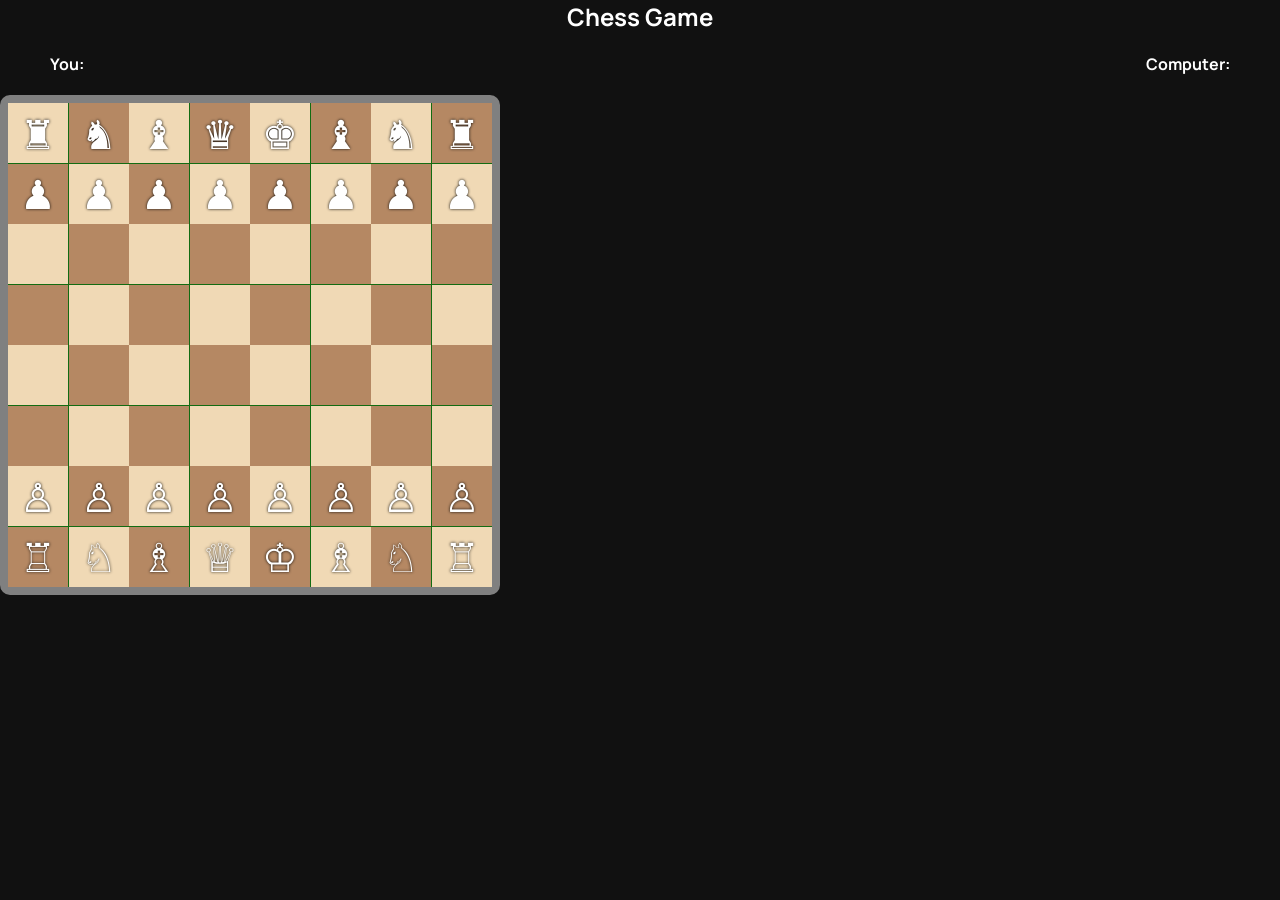
<file: Chess/index.html>
<!DOCTYPE html>
<html lang="en">
<head>
    <meta charset="UTF-8">
    <meta name="viewport" content="width=device-width, initial-scale=1.0">
    <title>Chess</title>
    <link rel="stylesheet" href="style.css">
</head>
<body>
    <div class="container">
        <div class="header">
            <h2>Chess Game</h2>
            <div class="stats">
                <h4 class="user">You: </h4>
                <h4 class="Computer">Computer: </h4>
            </div>
        </div>
        <div class="board">
        </div>
    </div>
    <script src="script.js"></script>
</body>
</html>
</file>
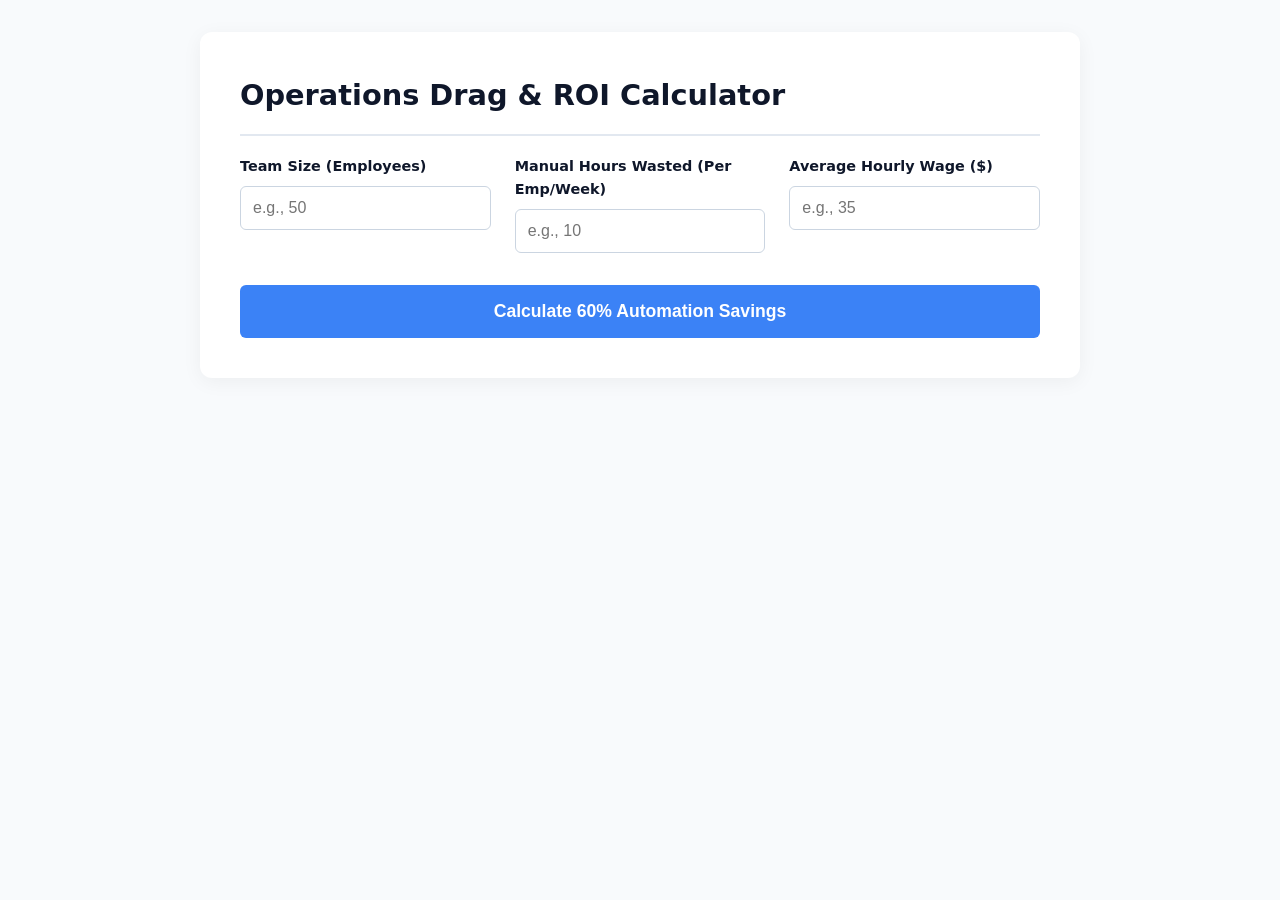
<file: ROI calculator/index.html>
<!DOCTYPE html>
<html lang="en">
<head>
    <meta charset="UTF-8">
    <meta name="viewport" content="width=device-width, initial-scale=1.0">
    <title>AI Automation ROI Calculator</title>
    <style>
        :root {
            --primary: #0f172a;
            --secondary: #3b82f6;
            --background: #f8fafc;
            --surface: #ffffff;
            --text: #334155;
            --success: #10b981;
        }

        body {
            font-family: 'Segoe UI', system-ui, -apple-system, sans-serif;
            background-color: var(--background);
            color: var(--text);
            line-height: 1.6;
            padding: 2rem;
            margin: 0;
        }

        .container {
            max-width: 800px;
            margin: 0 auto;
            background: var(--surface);
            padding: 2.5rem;
            border-radius: 12px;
            box-shadow: 0 4px 20px rgba(0, 0, 0, 0.05);
        }

        h1 {
            color: var(--primary);
            margin-top: 0;
            border-bottom: 2px solid #e2e8f0;
            padding-bottom: 1rem;
            font-size: 1.8rem;
        }

        .input-grid {
            display: grid;
            grid-template-columns: repeat(auto-fit, minmax(200px, 1fr));
            gap: 1.5rem;
            margin-bottom: 2rem;
        }

        .form-group label {
            display: block;
            font-weight: 600;
            margin-bottom: 0.5rem;
            color: var(--primary);
            font-size: 0.9rem;
        }

        .form-group input {
            width: 100%;
            padding: 0.75rem;
            border: 1px solid #cbd5e1;
            border-radius: 6px;
            font-size: 1rem;
            box-sizing: border-box;
            transition: border-color 0.2s;
        }

        .form-group input:focus {
            outline: none;
            border-color: var(--secondary);
            box-shadow: 0 0 0 3px rgba(59, 130, 246, 0.1);
        }

        button {
            background-color: var(--secondary);
            color: white;
            border: none;
            padding: 1rem 2rem;
            font-size: 1.1rem;
            font-weight: 600;
            border-radius: 6px;
            cursor: pointer;
            width: 100%;
            transition: background-color 0.2s;
        }

        button:hover {
            background-color: #2563eb;
        }

        #results {
            display: none;
            margin-top: 2.5rem;
            animation: fadeIn 0.5s ease-in;
        }

        .metric-card {
            background-color: #ecfdf5;
            border: 1px solid #a7f3d0;
            padding: 1.5rem;
            border-radius: 8px;
            text-align: center;
            margin-bottom: 2rem;
        }

        .metric-card h2 {
            color: var(--success);
            margin: 0;
            font-size: 2.5rem;
        }

        .metric-card p {
            margin: 0.5rem 0 0 0;
            color: #065f46;
            font-weight: 600;
        }

        pre {
            background-color: var(--primary);
            color: #f8fafc;
            padding: 1.5rem;
            border-radius: 8px;
            overflow-x: auto;
            font-size: 0.9rem;
            border-left: 4px solid var(--secondary);
        }

        @keyframes fadeIn {
            from { opacity: 0; transform: translateY(10px); }
            to { opacity: 1; transform: translateY(0); }
        }
    </style>
</head>
<body>

    <div class="container">
        <h1>Operations Drag & ROI Calculator</h1>
        
        <div class="input-grid">
            <div class="form-group">
                <label for="teamSize">Team Size (Employees)</label>
                <input type="number" id="teamSize" placeholder="e.g., 50" min="1">
            </div>
            <div class="form-group">
                <label for="hoursWasted">Manual Hours Wasted (Per Emp/Week)</label>
                <input type="number" id="hoursWasted" placeholder="e.g., 10" min="0">
            </div>
            <div class="form-group">
                <label for="hourlyWage">Average Hourly Wage ($)</label>
                <input type="number" id="hourlyWage" placeholder="e.g., 35" min="0">
            </div>
        </div>

        <button onclick="calculateROI()">Calculate 60% Automation Savings</button>

        <div id="results">
            <div class="metric-card">
                <h2 id="savingsDisplay">$0</h2>
                <p>Annual Capital Reclaimed via 60% Task Automation</p>
            </div>

            <label style="font-weight: 600; color: var(--primary);">Generated Strategy Payload (JSON):</label>
            <pre><code id="jsonOutput"></code></pre>
        </div>
    </div>

    <script>
        function calculateROI() {
            const teamSize = parseFloat(document.getElementById('teamSize').value);
            const hoursWasted = parseFloat(document.getElementById('hoursWasted').value);
            const hourlyWage = parseFloat(document.getElementById('hourlyWage').value);

            if (!teamSize || !hoursWasted || !hourlyWage) {
                alert("Please fill in all data fields to calculate operational drag.");
                return;
            }

            const weeklyWastedHoursTotal = teamSize * hoursWasted;
            const automatedHoursWeekly = weeklyWastedHoursTotal * 0.60;
            const annualSavings = automatedHoursWeekly * hourlyWage * 52;

            const formattedSavings = new Intl.NumberFormat('en-US', {
                style: 'currency',
                currency: 'USD',
                maximumFractionDigits: 0
            }).format(annualSavings);

            document.getElementById('savingsDisplay').textContent = formattedSavings;

            const strategyJSON = {
                "executive_summary": `Manual repetitive tasks are creating a massive hidden operational drag, costing your organization approximately ${formattedSavings} annually in lost billable time. By implementing targeted AI agents to achieve a 60% task automation rate, your organization can instantly reclaim these resources and transform costly overhead into measurable bottom-line savings.`,
                "top_three_bottlenecks": [
                    "Manual data entry and cross-platform synchronization between CRM systems and legacy databases.",
                    "Repetitive invoice processing, receipt matching, and routine financial reconciliations.",
                    "High-volume, low-complexity internal IT and customer support ticketing and triaging."
                ],
                "recommended_agents": [
                    {
                        "name": "Autonomous Invoicing & Reconciliation Agent",
                        "impact": "High",
                        "time_to_deploy": "2-3 Weeks"
                    },
                    {
                        "name": "Intelligent Support Triage Bot",
                        "impact": "Medium",
                        "time_to_deploy": "1-2 Weeks"
                    }
                ],
                "phases": [
                    {
                        "phase": "1",
                        "action": "Immediate data audit and pipeline setup."
                    },
                    {
                        "phase": "2",
                        "action": "Agent deployment and prompt engineering refinement."
                    }
                ]
            };

            document.getElementById('jsonOutput').textContent = JSON.stringify(strategyJSON, null, 2);
            document.getElementById('results').style.display = 'block';
        }
    </script>
</body>
</html>
</file>
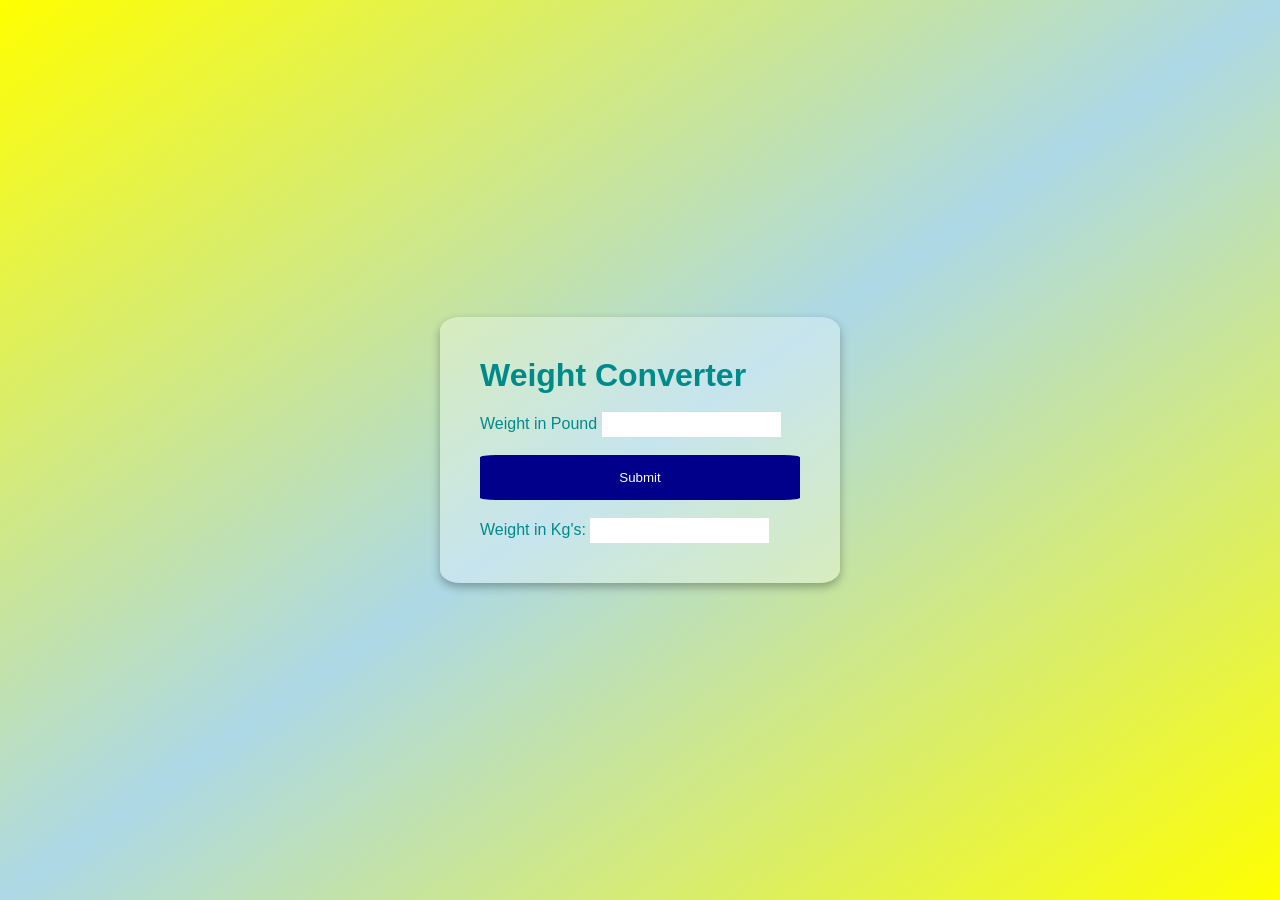
<file: Simple weight converter/index.html>
<!DOCTYPE html>
<html lang="en">
<head>
    <meta charset="UTF-8">
    <meta name="viewport" content="width=device-width, initial-scale=1.0">
    <title>Simple weight converter</title>
    <style>
        * {
            margin: 0;
            padding: 0;
            box-sizing: border-box;
            font-family: 'Lucida Sans', 'Lucida Sans Regular', 'Lucida Grande', 'Lucida Sans Unicode', Geneva, Verdana, sans-serif;
        }

        html,
        body {
            height: 100%;
            width: 100%;
            background: linear-gradient(to left top, yellow, lightblue, yellow);
            display: flex;
            justify-content: center;
            align-items: center;
            color: darkcyan;
        }

        .container {
            background: rgba(255, 255, 255,0.3);
            padding: 40px;
            box-shadow: 0 4px 10px rgba(0, 0, 0, 0.3);
            border-radius: 5%;
        }
        
        .pound {
            border: none;
            padding: 5px;
        }

        .btn-container {
            display: flex;
            justify-content: center;
            align-items: center;
        }

        .submit {
            background-color: darkblue;
            color: white;
            padding: 15px;
            border: none;
            border-radius: 5%;
            width: 25vw;
        }

        .error {
            color: red
        }

        .block {
            display: none;
        }

        .weight {
            border: none;
            padding: 5px;
            background-color: white;
        }
    </style>
</head>
<body>
    <div class="container">
        <h1 class="title">Weight Converter</h1>
        <br>
        <div class="pound-container">
            <label for="pound-input">Weight in Pound</label>
            <input type="text" class="pound" id="pound">
        </div>
        <br>
        <div class="btn-container">
            <button class="submit">Submit</button>
        </div>
        <br>
        <label for="Weight-input">Weight in Kg's:</label>
        <input type="text" class="weight" id="weight" disabled>
        <br>
        <h4 class="error block">Please Enter a Vaild Number!!</h4>
    </div>

    <script>
         const PoundInt = document.querySelector('.pound');
    const WeightInt = document.querySelector('.weight');
    const ErrorTex = document.querySelector('.error');
    const SubmitBtn = document.querySelector('.submit');

    const PoundVal = 0.4535924;

    function Submit() {
        const PoundDig = Number(PoundInt.value);

        if (PoundDig <= 0 || isNaN(PoundDig)) {
            ErrorTex.classList.remove("block");
            WeightInt.value = "";
            return;
        }

        ErrorTex.classList.add("block");

        const res = (PoundDig * PoundVal).toFixed(2);

        WeightInt.value = res;
    }

    SubmitBtn.addEventListener("click", Submit);
    </script>
</body>
</html>
</file>
<file: Chess/style.css>
@import url('https://fonts.googleapis.com/css2?family=Manrope:wght@200..800&family=Playwrite+NZ+Basic:wght@100..400&family=Pliant:ital,wght@0,100..900;1,100..900&display=swap');


* {
    margin: 0;
    padding: 0;
    box-sizing: border-box;
    font-family: "Manrope", sans-serif;
    user-select: none;
}
html,
body{
    width: 100%;
    height: 100%;
    background-color: #111;
    color: #fff;
}
.header > h2 {
    display: flex;
    justify-content: center;
    align-items: center;
}
.stats {
    display: flex;
    justify-content: space-between;
    align-items: center;
    margin: 20px 50px;
}
.board {
    height: 500px;
    width: 500px;
    background-color: rgba(20, 200, 20, 0.5);
    display: grid;
    justify-self: center;
    align-self: center;
    border: 8px solid gray;
    border-radius: 10px;
    grid-template-columns: repeat(8, 1fr);
    grid-template-rows: repeat(8, 1fr);
    cursor: pointer;
}
.chess-box {
    height: 60px;
    width: 60px;
}
.active {
    transform: scale(.95);
}
.light {
    background-color: #f0d9b5;
}
.dark {
    background-color: #b58863;
}
.piece {
    display: flex;
    justify-content: center;
    align-items: center;
    font-size: 40px;
    text-shadow: 0 0 3px #000;
}
.selected{
    background-color: rgba(20, 200, 20, 0.5) !important;
    box-shadow: inset 0 0 15px rgba(0, 0, 0, 0.5);
}
</file>
